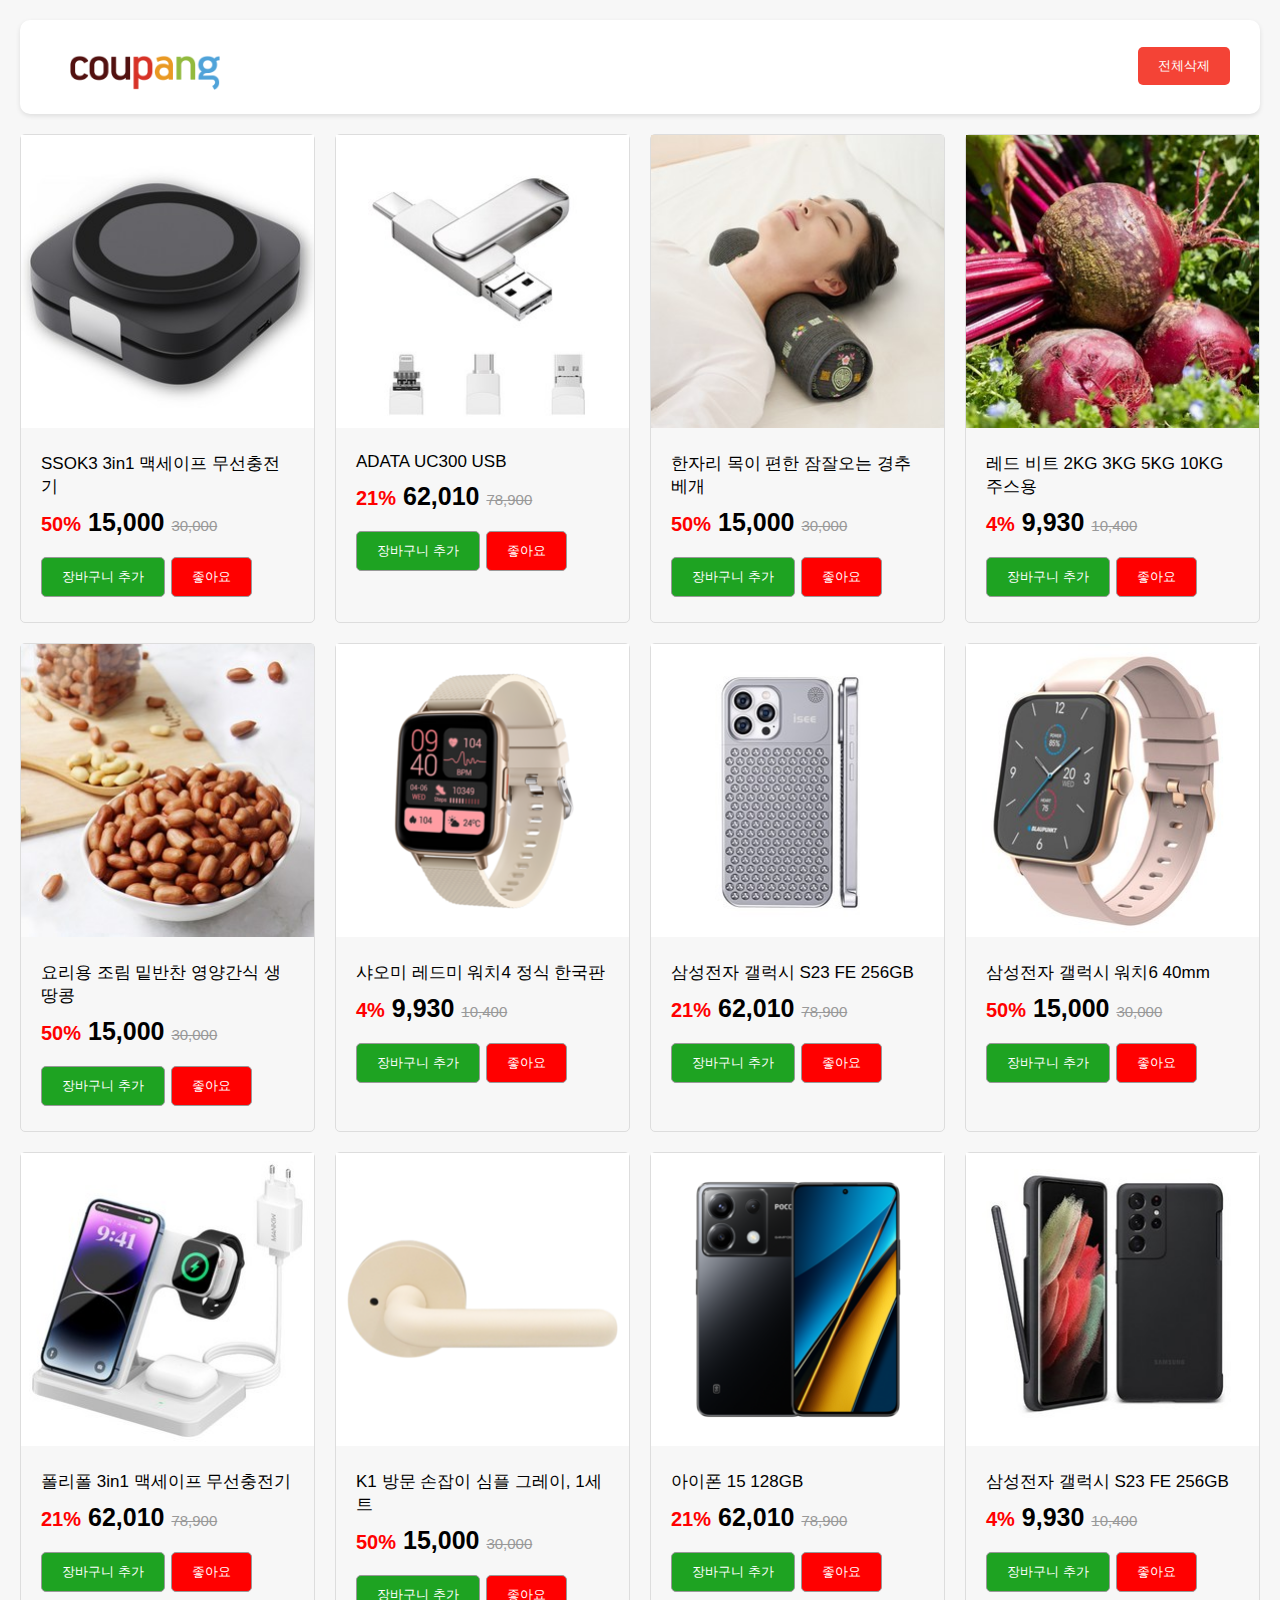
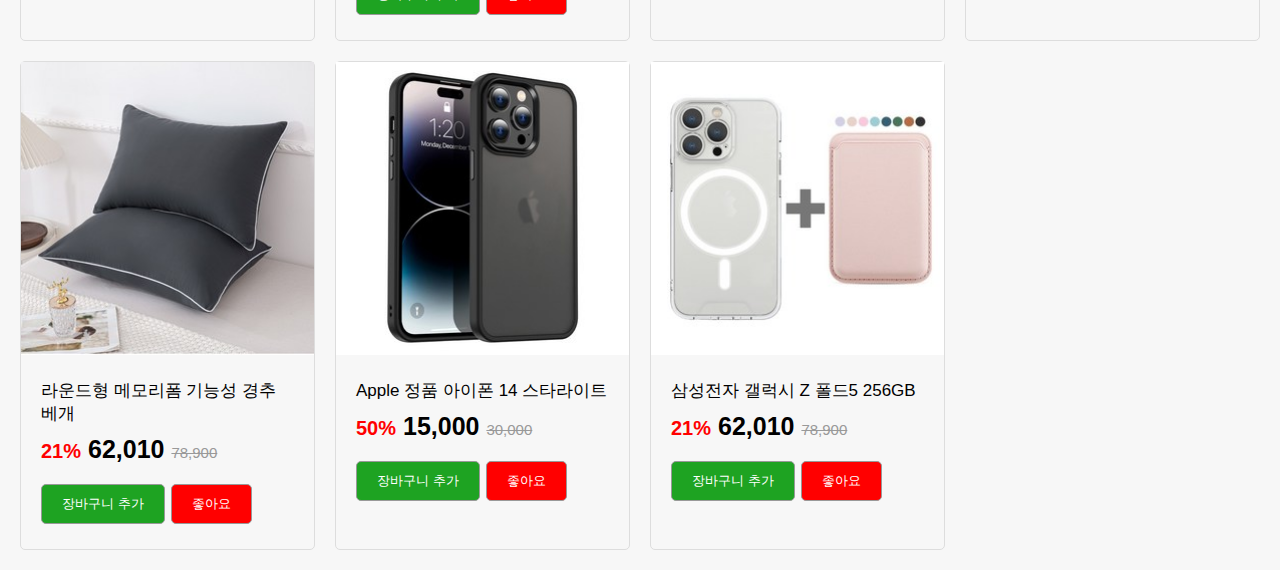
<file: index.html>
<!DOCTYPE html>
<html lang="en">
<head>
    <meta charset="UTF-8">
    <meta name="viewport" content="width=device-width, initial-scale=1.0">
    <title> 강다혜 - Shopping Cart / like </title>      
    <link rel="stylesheet" href="./css/style.css">
    <script src="./js/shop.js"></script>
</head>
<body>
    <!-- #wrap>#cart+.product-container -->
    <div id="wrap">
        <div id="nav">
            <div class="logo">
                <a href="#"><img src="./images/logo_coupang_w350.png" alt="쿠팡로고"></a>
            </div>
            <div id="cart">
                <!-- <h2>장바구니</h2> -->
                <!-- button#clear-cart -->
                <button id="clear-cart" onclick="clearCart()">전체삭제</button>
                <!-- ul#clear-items -->
                <ul id="clear-items">
                    <!-- 삭제처리된 li들이 들어옴 -->
                </ul>
            </div>
        </div>
        <!-- 제품 -->
        <div class="product-container">
            <!-- .product>h2+p.price>span.red+span>del -->
            <div class="product">
                <!-- 제품이미지 -->
                <img src="./images/01.jpg" alt="로봇청소기">
                <!-- 내용 -->
                <div class="product-details">
                    <h2>SSOK3 3in1 맥세이프 무선충전기</h2>
                    <p class="price">
                        <span class="red">50%</span>
                        15,000
                        <span><del>30,000</del></span>
                    </p>
                    <!-- 장바구니,좋아요 버튼 -->
                    <button onClick="addToCart(this)"> 장바구니 추가 </button>
                    <button class="like-button" onclick="toggleLike(this)"> 좋아요 </button>
                </div>
            </div>
            <div class="product">
                <img src="./images/02.jpg" alt="ADATA UC300 USB">
                <div class="product-details">
                    <h2>ADATA UC300 USB</h2>
                    <p class="price">
                        <span class="red">21%</span>
                        62,010
                        <span><del>78,900</del></span>
                    </p>
                    <!-- 장바구니,좋아요 버튼 -->
                    <button onClick="addToCart(this)"> 장바구니 추가 </button>
                    <button class="like-button" onclick="toggleLike(this)"> 좋아요 </button>
                </div>
            </div>
            <div class="product">
                <img src="./images/03.jpg" alt="한자리 목이 편한 잠잘오는 경추베개">
                <div class="product-details">
                    <h2>한자리 목이 편한 잠잘오는 경추베개</h2>
                    <p class="price">
                        <span class="red">50%</span>
                        15,000
                        <span><del>30,000</del></span>
                    </p>
                    <!-- 장바구니,좋아요 버튼 -->
                    <button onClick="addToCart(this)"> 장바구니 추가 </button>
                    <button class="like-button" onclick="toggleLike(this)"> 좋아요 </button>
                </div>
            </div>
            <div class="product">
                <img src="./images/04.jpg" alt="레드 비트 2KG 3KG 5KG 10KG 알비트 햇 주스용">
                <div class="product-details">
                    <h2>레드 비트 2KG 3KG 5KG 10KG 주스용</h2>
                    <p class="price">
                        <span class="red">4%</span>
                        9,930
                        <span><del>10,400</del></span>
                    </p>
                    <!-- 장바구니,좋아요 버튼 -->
                    <button onClick="addToCart(this)"> 장바구니 추가 </button>
                    <button class="like-button" onclick="toggleLike(this)"> 좋아요 </button>
                </div>
            </div>
            <div class="product">
                <img src="./images/05.jpg" alt="요리용 조림 밑반찬 영양간식 생땅콩">
                <div class="product-details">
                    <h2>요리용 조림 밑반찬 영양간식 생땅콩</h2>
                    <p class="price">
                        <span class="red">50%</span>
                        15,000
                        <span><del>30,000</del></span>
                    </p>
                    <!-- 장바구니,좋아요 버튼 -->
                    <button onClick="addToCart(this)"> 장바구니 추가 </button>
                    <button class="like-button" onclick="toggleLike(this)"> 좋아요 </button>
                </div>
            </div>
            <div class="product">
                <img src="./images/06.png" alt="샤오미 레드미 워치4 정식 한국판">
               
                <div class="product-details">
                    <h2>샤오미 레드미 워치4 정식 한국판</h2>
                    <p class="price">
                        <span class="red">4%</span>
                        9,930
                        <span><del>10,400</del></span>
                    </p>
                    <!-- 장바구니,좋아요 버튼 -->
                    <button onClick="addToCart(this)"> 장바구니 추가 </button>
                    <button class="like-button" onclick="toggleLike(this)"> 좋아요 </button>
                </div>
            </div>
            <div class="product">
                <img src="./images/07.jpg" alt="삼성전자 갤럭시 S23 FE 256GB ">
                <div class="product-details">
                    <h2>삼성전자 갤럭시 S23 FE 256GB</h2>
                    <p class="price">
                        <span class="red">21%</span>
                        62,010
                        <span><del>78,900</del></span>
                    </p>
                    <!-- 장바구니,좋아요 버튼 -->
                    <button onClick="addToCart(this)"> 장바구니 추가 </button>
                    <button class="like-button" onclick="toggleLike(this)"> 좋아요 </button>
                </div>
            </div>
            <div class="product">
                <img src="./images/08.jpg" alt="삼성전자 갤럭시 워치6 40mm">
             
                <div class="product-details">
                    <h2>삼성전자 갤럭시 워치6 40mm</h2>
                    <p class="price">
                        <span class="red">50%</span>
                        15,000
                        <span><del>30,000</del></span>
                    </p>
                    <!-- 장바구니,좋아요 버튼 -->
                    <button onClick="addToCart(this)"> 장바구니 추가 </button>
                    <button class="like-button" onclick="toggleLike(this)"> 좋아요 </button>
                </div>
            </div>
            <div class="product">
                <img src="./images/09.jpg" alt="폴리폴 맥세이프 충전기 3in1 무선충전기">
               
                <div class="product-details">
                    <h2>폴리폴 3in1 맥세이프 무선충전기</h2>
                    <p class="price">
                        <span class="red">21%</span>
                        62,010
                        <span><del>78,900</del></span>
                    </p>
                    <!-- 장바구니,좋아요 버튼 -->
                    <button onClick="addToCart(this)"> 장바구니 추가 </button>
                    <button class="like-button" onclick="toggleLike(this)"> 좋아요 </button>
                </div>
            </div>
            <div class="product">
                <img src="./images/10.png" alt="K1 방문 손잡이 심플 그레이, 1세트">
             
                <div class="product-details">
                    <h2>K1 방문 손잡이 심플 그레이, 1세트</h2>
                    <p class="price">
                        <span class="red">50%</span>
                        15,000
                        <span><del>30,000</del></span>
                    </p>
                    <!-- 장바구니,좋아요 버튼 -->
                    <button onClick="addToCart(this)"> 장바구니 추가 </button>
                    <button class="like-button" onclick="toggleLike(this)"> 좋아요 </button>
                </div>           
            </div>           
            <div class="product">
                <img src="./images/11.png" alt="아이폰 15 128GB">
             
                <div class="product-details">
                    <h2>아이폰 15 128GB</h2>
                    <p class="price">
                        <span class="red">21%</span>
                        62,010
                        <span><del>78,900</del></span>
                    </p>
                    <!-- 장바구니,좋아요 버튼 -->
                    <button onClick="addToCart(this)"> 장바구니 추가 </button>
                    <button class="like-button" onclick="toggleLike(this)"> 좋아요 </button>
                </div>
            </div>
            <div class="product">
                <img src="./images/12.jpg" alt="삼성전자 갤럭시 S23 FE 256GB ">
               
                <div class="product-details">
                    <h2>삼성전자 갤럭시 S23 FE 256GB </h2>
                    <p class="price">
                        <span class="red">4%</span>
                        9,930
                        <span><del>10,400</del></span>
                    </p>
                    <!-- 장바구니,좋아요 버튼 -->
                    <button onClick="addToCart(this)"> 장바구니 추가 </button>
                    <button class="like-button" onclick="toggleLike(this)"> 좋아요 </button>
                </div>
            </div>
            <div class="product">
                <img src="./images/13.jpg" alt="라운드형 메모리폼 기능성 경추 베개">
             
                <div class="product-details">
                    <h2>라운드형 메모리폼 기능성 경추 베개</h2>
                    <p class="price">
                        <span class="red">21%</span>
                        62,010
                        <span><del>78,900</del></span>
                    </p>
                    <!-- 장바구니,좋아요 버튼 -->
                    <button onClick="addToCart(this)"> 장바구니 추가 </button>
                    <button class="like-button" onclick="toggleLike(this)"> 좋아요 </button>
                </div>
            </div>
            <div class="product">
                <img src="./images/14.jpg" alt="Apple 정품 아이폰 14 자급제 스타라이트">
             
                <div class="product-details">
                    <h2>Apple 정품 아이폰 14 스타라이트</h2>
                    <p class="price">
                        <span class="red">50%</span>
                        15,000
                        <span><del>30,000</del></span>
                    </p>
                    <!-- 장바구니,좋아요 버튼 -->
                    <button onClick="addToCart(this)"> 장바구니 추가 </button>
                    <button class="like-button" onclick="toggleLike(this)"> 좋아요 </button>
                </div>           
            </div>
            <div class="product">
                <img src="./images/15.jpg" alt="삼성전자 갤럭시 Z 폴드5 256GB"> 
                <div class="product-details">
                    <h2>삼성전자 갤럭시 Z 폴드5 256GB</h2>
                    <p class="price">
                        <span class="red">21%</span>
                        62,010
                        <span><del>78,900</del></span>
                    </p>
                    <!-- 장바구니,좋아요 버튼 -->
                    <button onClick="addToCart(this)"> 장바구니 추가 </button>
                    <button class="like-button" onclick="toggleLike(this)"> 좋아요 </button>
                </div>
            </div>
        </div>
    </div>
</body>

</html>
</file>
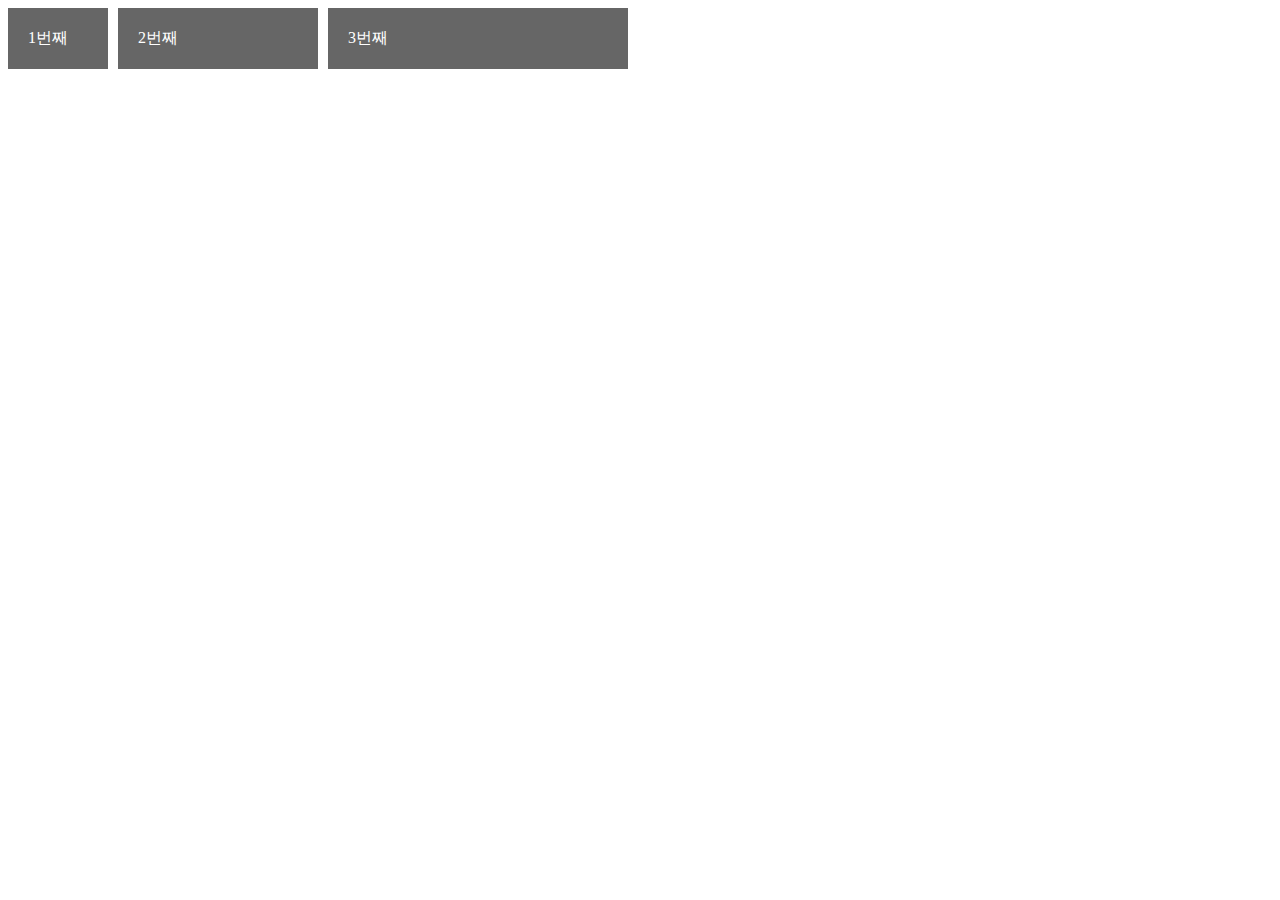
<file: fr.html>
<!DOCTYPE html>
<html lang="en">
<head>
    <meta charset="UTF-8">
    <meta name="viewport" content="width=device-width, initial-scale=1.0">
    <title>display:grid-fr(비율) = display:flex의 flex-basis </title>
    <style>
        .grid {
            display: grid;
            /* grid-template-columns: 1fr 2fr 1fr; 비율 */
            /* grid-template-columns: 30% 40% 30%; 비율 */
            grid-template-columns: 100px 200px 300px; /* 비율 */

            gap: 10px;
        }
        .grid .item {
            background-color: #666;
            color: #fff;
            padding: 20px;
        }
    </style>
</head>
<body>
    <div class="grid">
        <div class="item">1번째</div>
        <div class="item">2번째</div>
        <div class="item">3번째</div>
    </div>
</body>
</html>
</file>
<file: css/style.css>
@charset "UTF-8";

/* reset */
* {margin: 0; padding: 0;}
ul, li {margin: 0; padding: 0; list-style: none;}
body {
    padding: 20px;
    font-family: Arial;
    background-color: #f7f7f7;
}

/* cart */
#nav {
    display: flex;
    background-color: #fff;
    padding: 20px;
    border-radius: 10px;
    box-shadow: 0 2px 5px rgba(0, 0, 0, 0.1);
    margin-bottom: 20px;
    justify-content: space-between;
}
#nav .logo img {
    width: 150px;
    margin-top: 15px;
    margin-left: 30px;
}
#cart {
    width: 70vw;
    display: flex;
    justify-content: center;
    align-items: center;
    padding-right: 150px;
    padding-left: 50px;
}
#cart #clear-cart {
    background-color: #f44336;
    color: #fff;
    border: none;
    padding: 10px 20px;
    border-radius: 5px;
    cursor: pointer;
    margin: 20px 0;
    position: absolute;
    right: 50px;
    top: 27px;
}
#cart #clear-cart:hover {
    background-color: rgb(91, 25, 25);
}
#cart ul#clear-items {
    padding: 0;
}
/* 제품 */
.product-container {
    display: grid;
    gap: 20px;
    grid-template-columns: repeat(auto-fill,minmax(290px,1fr)); /* 열의 크기 정의 */
}
.product-container .product {
    border-radius: 5px;
    border: 1px solid #ddd;
}
/* 제품이미지 */
.product-container .product img {
    width: 100%;
    max-width: 100%;
    height: auto;
}
/* 제품내용 */
.product-container .product .product-details {
    padding: 20px;
}
.product-container .product .product-details h2 {
    margin-top: 0;
    margin-bottom: 10px;
    font-size: 17px;
    font-weight: normal;
}
.product-container .product .product-details p.price {
    font-size: 25px;
    font-weight: bold;
    color: #000;
    margin-bottom: 20px;
}
.product-container .product .product-details p.price span.red {
    color: red;
    font-weight: bold;
    font-size: 20px;
}
.product-container .product .product-details p.price span {
    font-weight: normal;
    font-size: 15px;
    color: #999;
}
.product-container .product .product-details button {
    background-color: rgb(30, 163, 34);
    color: #fff;
    padding: 10px 20px;
    border: 1px solid #999;
    cursor: pointer;
    border-radius: 5px;
    margin-bottom: 5px;
    margin-right: 2px;
}
.product-container .product .product-details button:hover {
    background-color: rgb(22, 80, 22);
}
.product-container .product .product-details button.like-button {
    background-color: #ff0000;
    color: #fff;
    text-align: center;
}
.product-container .product .product-details button.like-button:hover {
    background-color: rgb(86, 26, 26);
}
.product-container .product .product-details button.unlike-button {
    background-color: #999;
    color: #fff;
}
@media(max-width:760px) {
    .product-container {
        grid-template-columns: repeat(auto-fill,minmax(100%,1fr)); /* 열의 크기 정의 */
    }
}
</file>
